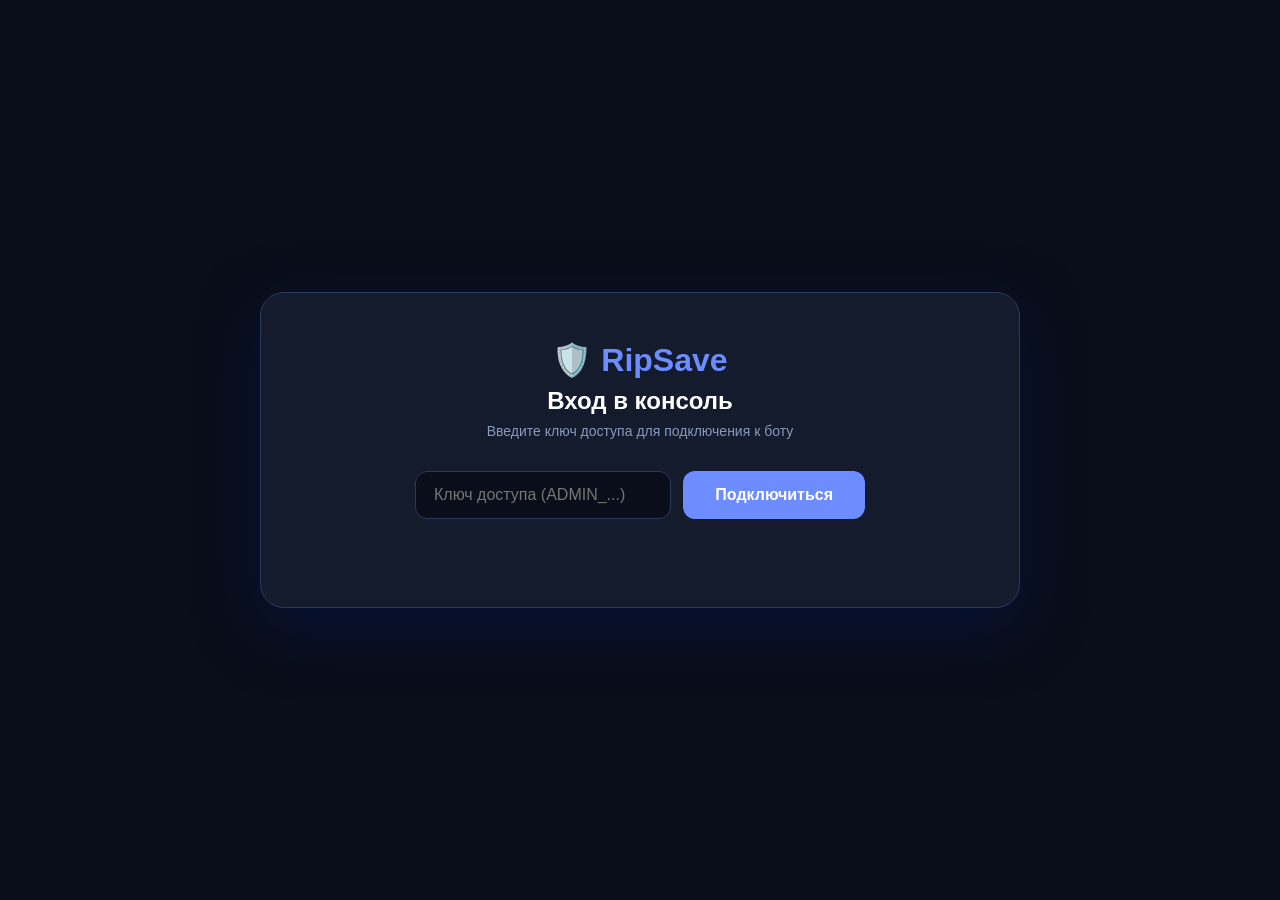
<file: docs/index.html>
<!DOCTYPE html>
<html lang="ru">
<head>
    <meta charset="UTF-8" />
    <meta name="viewport" content="width=device-width, initial-scale=1.0" />
    <title>RipSave — Вход</title>
    <link rel="stylesheet" href="style.css" />
</head>
<body>
    <div class="container">
        <div class="login-box">
            <div class="logo">🛡️ RipSave</div>
            <h1>Вход в консоль</h1>
            <p>Введите ключ доступа для подключения к боту</p>
            
            <div class="input-group">
                <input type="text" id="keyInput" placeholder="Ключ доступа (ADMIN_...)" />
                <button id="connectBtn">Подключиться</button>
            </div>
            
            <div id="status" class="status"></div>
        </div>
    </div>
    
    <script src="script.js"></script>
</body>
</html>
</file>
<file: docs/style.css>
/* ===== ОБЩИЕ СТИЛИ ===== */
* {
    margin: 0;
    padding: 0;
    box-sizing: border-box;
}

body {
    font-family: -apple-system, BlinkMacSystemFont, 'Segoe UI', Roboto, sans-serif;
    background: #0a0e1a;
    color: #e0e4f0;
    min-height: 100vh;
    display: flex;
    align-items: center;
    justify-content: center;
}

.container {
    width: 100%;
    max-width: 800px;
    padding: 20px;
}

/* ===== СТРАНИЦА ВХОДА ===== */
.login-box {
    background: #141b2d;
    border-radius: 24px;
    padding: 48px 40px;
    box-shadow: 0 20px 60px rgba(0, 20, 80, 0.5);
    border: 1px solid #2a3a5c;
    text-align: center;
}

.logo {
    font-size: 32px;
    font-weight: 700;
    color: #6c8cff;
    margin-bottom: 8px;
}

.logo span {
    color: #ffffff;
}

.login-box h1 {
    font-size: 24px;
    color: #ffffff;
    margin-bottom: 8px;
}

.login-box p {
    color: #8899bb;
    font-size: 14px;
    margin-bottom: 32px;
}

.input-group {
    display: flex;
    gap: 12px;
    max-width: 450px;
    margin: 0 auto;
}

.input-group input {
    flex: 1;
    padding: 14px 18px;
    border-radius: 12px;
    border: 1px solid #2a3a5c;
    background: #0a0e1a;
    color: #ffffff;
    font-size: 16px;
    outline: none;
    transition: border-color 0.3s;
}

.input-group input:focus {
    border-color: #6c8cff;
}

.input-group button {
    padding: 14px 32px;
    border: none;
    border-radius: 12px;
    background: #6c8cff;
    color: #ffffff;
    font-size: 16px;
    font-weight: 600;
    cursor: pointer;
    transition: background 0.3s, transform 0.2s;
}

.input-group button:hover {
    background: #5a7ae0;
}

.input-group button:active {
    transform: scale(0.97);
}

.status {
    margin-top: 16px;
    font-size: 14px;
    min-height: 24px;
}

.status.error {
    color: #ff6b6b;
}

.status.success {
    color: #51cf66;
}

/* ===== КОНСОЛЬ ===== */
.console-header {
    background: #141b2d;
    border-radius: 16px 16px 0 0;
    padding: 16px 24px;
    display: flex;
    align-items: center;
    gap: 16px;
    border-bottom: 1px solid #2a3a5c;
}

.logo-small {
    font-size: 18px;
    font-weight: 600;
    color: #6c8cff;
    flex: 1;
}

.status-badge {
    font-size: 12px;
    padding: 4px 12px;
    border-radius: 20px;
    background: #1a3a2a;
    color: #51cf66;
}

.status-badge.offline {
    background: #3a1a1a;
    color: #ff6b6b;
}

.logout-btn {
    background: none;
    border: 1px solid #3a4a6a;
    color: #8899bb;
    padding: 6px 16px;
    border-radius: 8px;
    cursor: pointer;
    font-size: 13px;
    transition: all 0.3s;
}

.logout-btn:hover {
    border-color: #ff6b6b;
    color: #ff6b6b;
}

.console-body {
    background: #0a0e1a;
    padding: 16px 20px;
    min-height: 400px;
    max-height: 500px;
    overflow-y: auto;
    border-left: 1px solid #1a2a4a;
    border-right: 1px solid #1a2a4a;
}

.log-container {
    font-family: 'Courier New', monospace;
    font-size: 13px;
    line-height: 1.6;
}

.log-entry {
    padding: 2px 0;
    color: #c0c8e0;
    white-space: pre-wrap;
    word-break: break-all;
}

.log-entry.system {
    color: #6c8cff;
}

.log-entry.command {
    color: #51cf66;
}

.log-entry.error {
    color: #ff6b6b;
}

.log-entry.result {
    color: #ffd93d;
}

.log-entry.timestamp {
    color: #8899bb;
    font-size: 11px;
}

.console-footer {
    background: #141b2d;
    border-radius: 0 0 16px 16px;
    padding: 12px 20px 16px;
    border-top: 1px solid #2a3a5c;
}

.quick-commands {
    display: flex;
    flex-wrap: wrap;
    gap: 6px;
    margin-bottom: 12px;
}

.quick-btn {
    background: #1a2a4a;
    border: none;
    color: #8899bb;
    padding: 4px 12px;
    border-radius: 6px;
    font-size: 12px;
    cursor: pointer;
    transition: all 0.2s;
}

.quick-btn:hover {
    background: #2a3a6a;
    color: #ffffff;
}

.command-line {
    display: flex;
    gap: 10px;
}

.command-line input {
    flex: 1;
    padding: 10px 16px;
    border-radius: 10px;
    border: 1px solid #2a3a5c;
    background: #0a0e1a;
    color: #ffffff;
    font-size: 15px;
    outline: none;
    transition: border-color 0.3s;
}

.command-line input:focus {
    border-color: #6c8cff;
}

.command-line button {
    width: 44px;
    height: 44px;
    border: none;
    border-radius: 10px;
    background: #6c8cff;
    color: #ffffff;
    font-size: 18px;
    cursor: pointer;
    transition: background 0.3s;
}

.command-line button:hover {
    background: #5a7ae0;
}

.command-line button#clearBtn {
    background: #2a2a4a;
}

.command-line button#clearBtn:hover {
    background: #4a2a2a;
    color: #ff6b6b;
}

/* ===== SCROLLBAR ===== */
.console-body::-webkit-scrollbar {
    width: 6px;
}

.console-body::-webkit-scrollbar-track {
    background: #0a0e1a;
}

.console-body::-webkit-scrollbar-thumb {
    background: #2a3a5c;
    border-radius: 3px;
}

/* ===== АДАПТИВ ===== */
@media (max-width: 600px) {
    .login-box {
        padding: 32px 20px;
    }
    
    .input-group {
        flex-direction: column;
    }
    
    .quick-commands {
        gap: 4px;
    }
    
    .quick-btn {
        font-size: 11px;
        padding: 3px 10px;
    }
}
</file>
